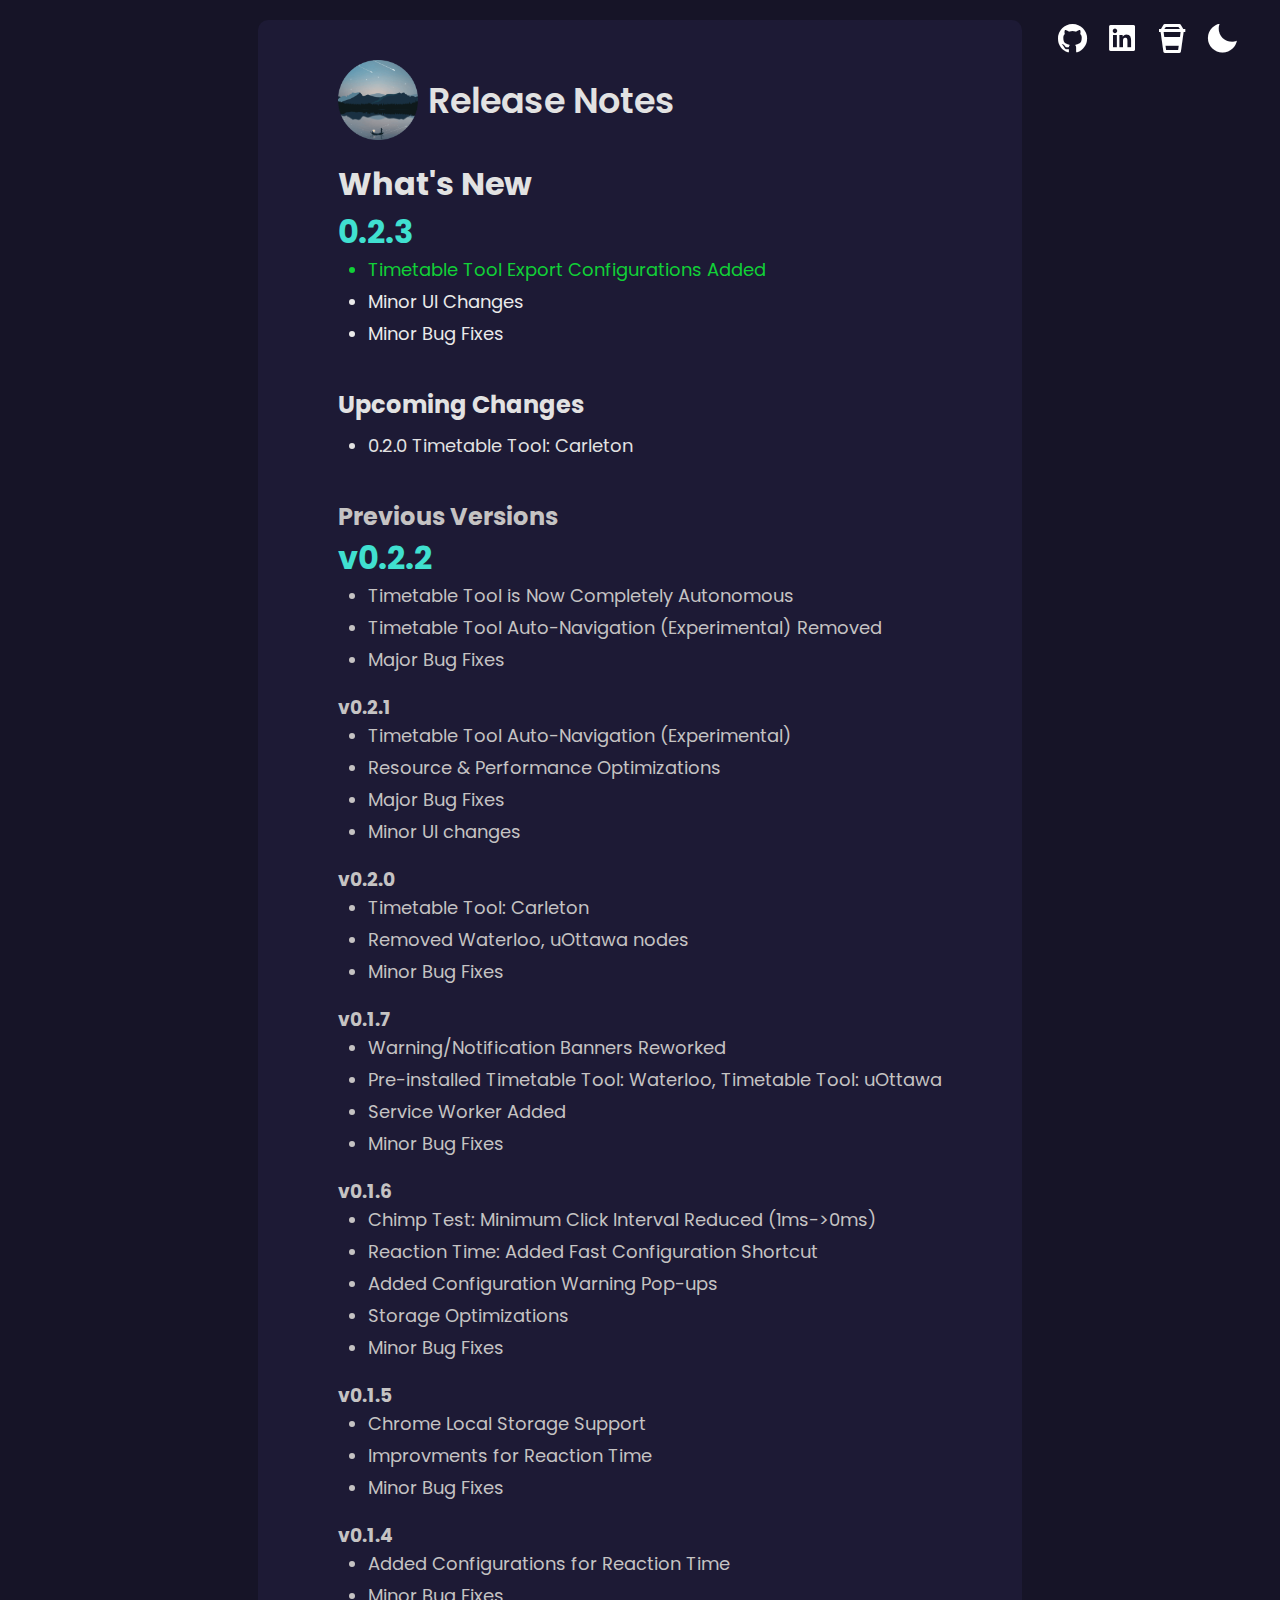
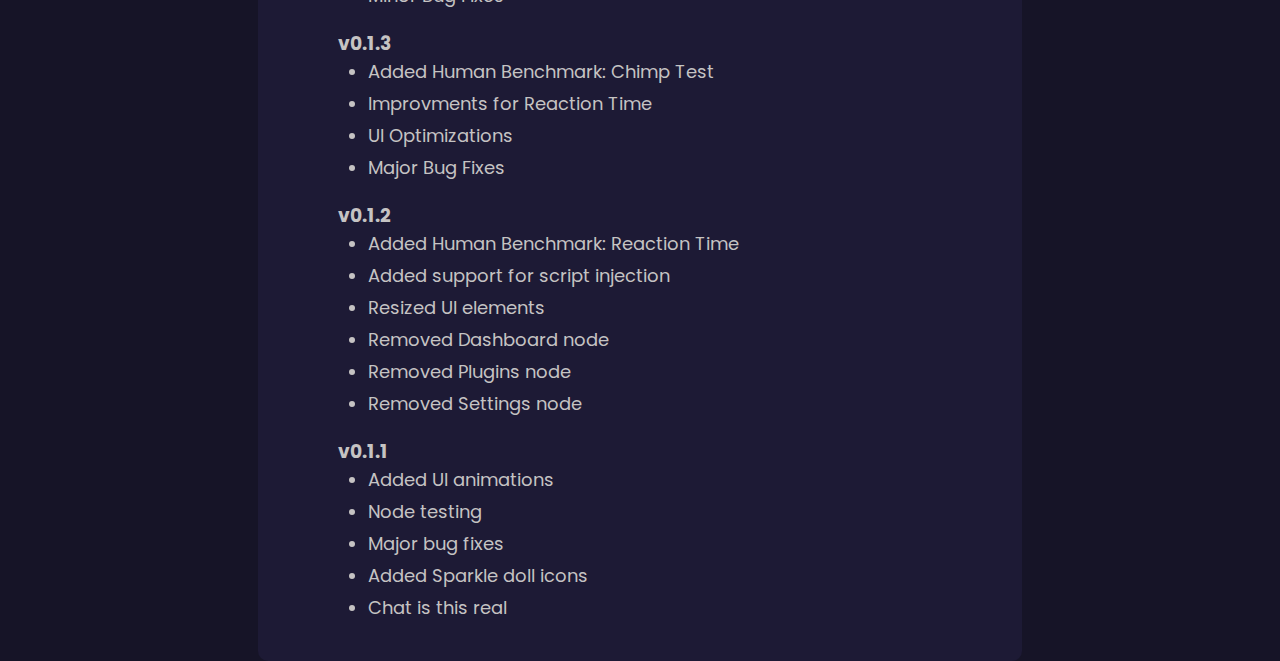
<file: index.html>
<!DOCTYPE html>
<html lang="en">
<head>
  <meta charset="UTF-8">
  <meta name="viewport" content="width=device-width, initial-scale=1.0">
  <title>Release Notes</title>
  <link rel="stylesheet" href="updates.css">
  <link rel="stylesheet" href="boxicons-2.1.4/css/boxicons.css">
  <script type="module" src="index.js"></script>
  <link rel="icon" id="favicon" href="images/Sparkle_Doll.png" type="image/x-icon">
</head>
<body class="version-body">
  <div class="version panel">

    <div class="socials">
      <a class="github-link social-icon" href="https://github.com/DerekY2" target="_blank">
        <i class='bx bxl-github' style='color:#ffffff' ></i>
      </a>
      <a href="https://www.linkedin.com/in/derek-yu-53273130b/" class="linkedin-link social-icon" target="_blank">
        <i class='bx bxl-linkedin-square' style='color:#ffffff' ></i>
      </a>
      <a class="social-icon" target="_blank" href="https://www.buymeacoffee.com/yawndeer">
        <i class='bx bx-coffee-togo' style='color:#ffffff' ></i>
      </a>
      <div class="social-icon" href="">
        <!-- alternate - bx-color -->
        <i class='bx bxs-moon change-logo-btn' style='color:#ffffff' ></i>
      </div>
    </div>

    <div class="version logo-details">
      <img class="version logo-image" src="images/sky-icon.png" alt="sky-icon">
      <span class="version logo-name">Release Notes</span>
    </div>
    <div class="version content">
      <h1>What's New</h1>

      <!-- Version Details -->
      <div class="version update-section">
        <h1>0.2.3</h1>
        <ul>
          <li class="feature">Timetable Tool Export Configurations Added</li>
          <li class="patch">Minor UI Changes</li>
          <li class="patch">Minor Bug Fixes</li>
        </ul>
      </div>
      
      <div class="upcoming-changes test">
        <!-- Version Details -->
        <div class="version update-section">
          <h2>Upcoming Changes</h2>
          <ul>
            <li class="">0.2.0 Timetable Tool: Carleton</li>
          </ul>
        </div>
      </div>


      <div class="old-versions">
        <h2 class="old-header">Previous Versions</h2>

         <!-- Version Details -->
        <div class="version update-section">
          <h1>v0.2.2</h1>
          <ul>
            <li class="">Timetable Tool is Now Completely Autonomous</li>
            <li class="">Timetable Tool Auto-Navigation (Experimental) Removed</li>
            <li class="">Major Bug Fixes</li>
          </ul>
        </div>
        
        <!-- Version Details -->
        <div class="version update-section">
          <h3>v0.2.1</h3>
          <ul>
            <li class="">Timetable Tool Auto-Navigation (Experimental)</li>
            <li class="">Resource & Performance Optimizations</li>
            <li class="">Major Bug Fixes</li>
            <li class="">Minor UI changes</li>
          </ul>
        </div>

          <!-- Version Details -->
        <div class="version update-section">
          <h3>v0.2.0</h3>
          <ul>
            <li class="">Timetable Tool: Carleton</li>
            <li class="">Removed Waterloo, uOttawa nodes</li>
            <li class="">Minor Bug Fixes</li>
          </ul>
        </div>
        
        <!-- Version Details -->
        <div class="version update-section">
          <h3>v0.1.7</h3>
          <ul>
            <li class="">Warning/Notification Banners Reworked</li>
            <li class="">Pre-installed Timetable Tool: Waterloo, Timetable Tool: uOttawa</li>
            <li class="">Service Worker Added</li>
            <li class="">Minor Bug Fixes</li>
          </ul>
        </div>

        <!-- Version Details -->
        <div class="version update-section">
          <h3>v0.1.6</h3>
          <ul>
            <li class="">Chimp Test: Minimum Click Interval Reduced (1ms->0ms)</li>
            <li class="">Reaction Time: Added Fast Configuration Shortcut</li>
            <li class="">Added Configuration Warning Pop-ups</li>
            <li class="">Storage Optimizations</li>  
            <li class="">Minor Bug Fixes</li>
          </ul>
        </div>

        <!-- Version Details -->
        <div class="version update-section">
          <h3>v0.1.5</h3>
          <ul>
            <li class="">Chrome Local Storage Support</li>
            <li class="">Improvments for Reaction Time</li>
            <li class="">Minor Bug Fixes</li>
          </ul>
        </div>
        
        <!-- Version Details -->
        <div class="version update-section">
          <h3>v0.1.4</h3>
          <ul>
            <li class="">Added Configurations for Reaction Time</li>
            <li class="">Minor Bug Fixes</li>
          </ul>
        </div>

        <!-- Version Details -->
        <div class="version update-section">
          <h3>v0.1.3</h3>
          <ul>
            <li class="">Added Human Benchmark: Chimp Test</li>
            <li class="">Improvments for Reaction Time</li>
            <li class="">UI Optimizations</li>
            <li class="">Major Bug Fixes</li>
          </ul>
        </div>

        <!-- Version Details -->
        <div class="version update-section">
          <h3>v0.1.2</h3>
          <ul>
            <li>Added Human Benchmark: Reaction Time</li>
            <li>Added support for script injection</li>
            <li>Resized UI elements</li>
            <li>Removed Dashboard node</li>
            <li>Removed Plugins node</li>
            <li>Removed Settings node</li>
          </ul>
        </div>
        
        <!-- Version Details -->
        <div class="version update-section">
          <h3>v0.1.1</h3>
          <ul>
            <li>Added UI animations</li>
            <li>Node testing</li>
            <li>Major bug fixes</li>
            <li>Added Sparkle doll icons</li>
            <li>Chat is this real</li>
          </ul>
        </div>
      </div>
    </div>
  </div>
</body>
</html>
</file>
<file: updates.css>
@import url('https://fonts.googleapis.com/css2?family=Poppins:wght@100;200;300;400;500;600;700;800;900&display=swap');

* {
  margin: 0;
  padding: 0;
  box-sizing: border-box;
  font-family: 'Poppins', sans-serif;
}

body, html {
  height: 100%;
  margin: 0;
}

::-webkit-scrollbar {
  display: block;
  width: 7px;
  border-radius: 20px;
}
::-webkit-scrollbar-track {
  background: #5c5c5c;
}
::-webkit-scrollbar-thumb {
  opacity: 0.4;
  background-color: #999;
  width: 20px;
  border-radius: 20px;
  border-right: none;
  border-left: none;
}

.version-body {
  display: flex;
  justify-content: center;
  align-items: center;
  /* text-align: center; */
  min-height: 100vh;
  background-color: #161427;
  color: #e2e2e2;
  padding: 20px;
  font-size: 16px; /* Adjust the base font size */
}

.version.panel {
  background-color: #1d1a35;
  padding: 40px 80px 20px 80px; /* Increase padding for better spacing */
  border-radius: 10px;
  display: flex;
  flex-direction: column;
  justify-content: center;
  margin-top: auto;
  /* align-items: center; */
}

.version.logo-details {
  display: flex;
  align-items: center;
  margin-bottom: 20px;
}

.version.logo-image {
  width: 80px; /* Increase the size of the logo image */
  height: auto;
  margin-right: 10px;
  transition: all 0.3s ease;
}

.version.logo-image:hover {
  transform: scale(1.1);
}

.version.logo-image:active {
  transform: scale(1.3);
}

.version.logo-name {
  font-size: 35px; /* Increase the font size of the logo name */
  font-weight: 600;
}

.version.content {
  max-width: 800px; 
  width: 100%;
}

.version.update-section {
  margin-bottom: 20px;
}

.version.update-section h2 {
  font-size: 24px; /* Increase the font size of the section headers */
  margin-bottom: 10px;
}

.version.update-section ul {
  text-align: left; /* Align the list items to the left */
  padding-left: 30px; /* Add padding to the left of the list */
}

.version.update-section li {
  margin-bottom: 5px; /* Add space between list items */
  font-size: 18px; /* Increase the font size of the list items */
}

.update-section h1{
  color: turquoise;
}

.update-section .feature{
  color: rgb(17, 208, 55);
}

.update-section .patch{
  color: rgb(234, 234, 234);
}

.upcoming-changes{
  margin-top: 40px;
  /* color: rgb(255, 220, 82); */
}

.old-versions{
  color: rgb(197, 195, 195);
  margin-top: 40px;
}

.pls-donate-ahh{
  pointer-events: auto;
  display: flex;
  justify-content: center;
  align-items: center;
  margin-top: 40px;
  margin-bottom: 15px;
  
}

.pls-donate-ahh-fixed{
  position:fixed;  
  right: 60px;
  bottom: 30px;
  z-index: 3;
}

.pls-donate-ahh img{
  width: 30px;
  transition: all 0.25s ease;
}

.pls-donate-ahh img:hover{
  transform: scale(1.5);
  filter: sepia(1) saturate(10) hue-rotate(0deg);
}

.pls-donate-ahh-fixed img{
  width: 20px;
}

.pls-donate-ahh-fixed img{
  width: 30px;
  transition: all 0.25s ease;
}

.pls-donate-ahh-fixed img:hover{
  transform: scale(1.5);
  filter: sepia(1) saturate(10) hue-rotate(0deg);
}

.pls-donate-ahh-fixed img:active{
  transition: all 0.1s ease;
  transform: scale(1.8);
}

.socials{
  display: flex;
  flex-direction: row;
  justify-content:center;
  align-items: center;
  /* margin-top: 10px; */
  /* margin-bottom: 5px; */
  gap: 15px;
  position:fixed;  
  top: 15px;
  right: 40px;
  z-index: 3;
}

.social-icon{
  font-size: 35px;
  cursor: pointer;
  transition: all 0.3s ease;
}

.social-icon:hover{
  transform: scale(1.4);
}

.social-icon:active{
  transform: scale(1.8);
}
</file>
